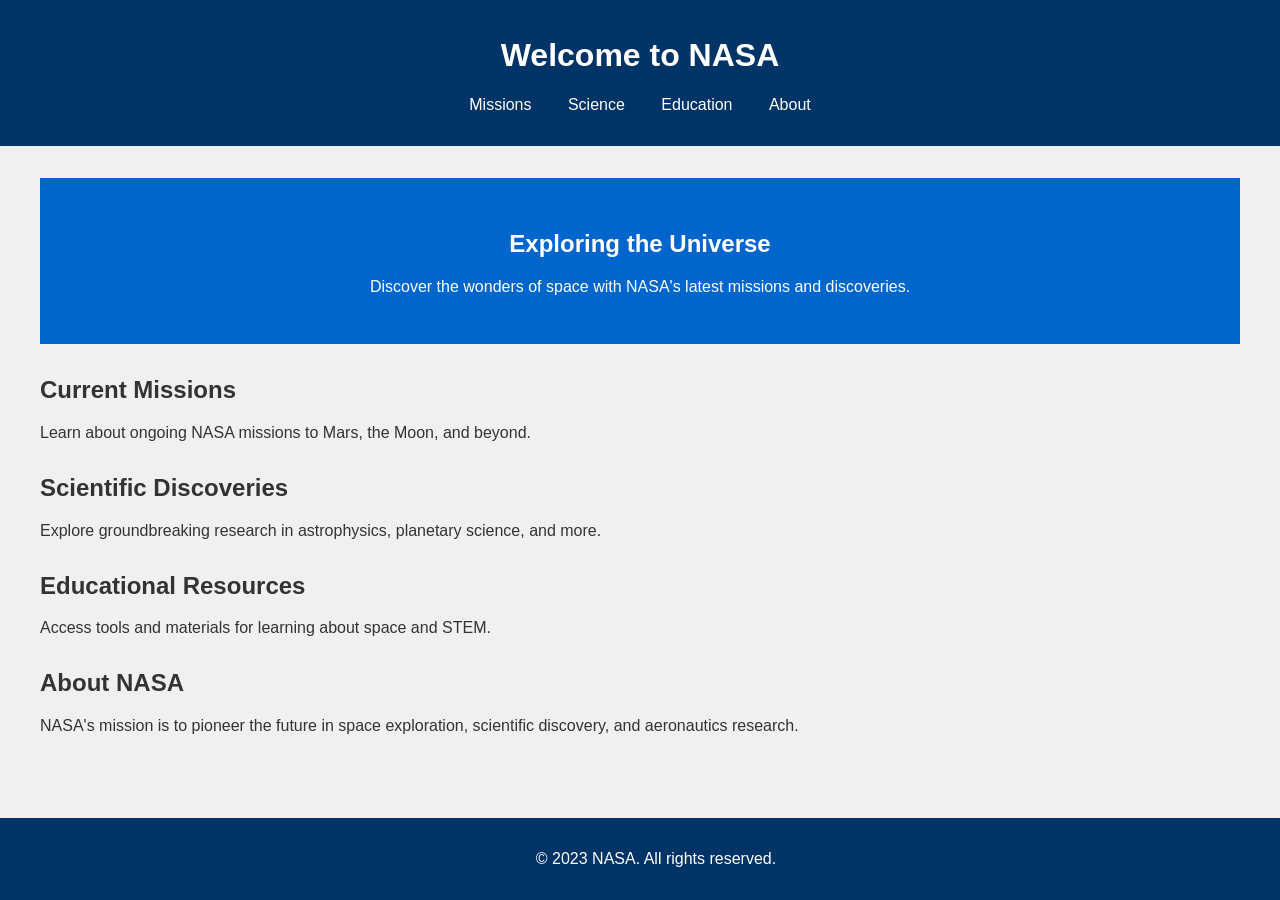
<file: index.html>
<!DOCTYPE html>
<html lang="en">
<head>
    <meta charset="UTF-8">
    <meta name="viewport" content="width=device-width, initial-scale=1.0">
    <title>NASA - National Aeronautics and Space Administration</title>
    <link rel="stylesheet" href="css/styles.css">
</h>
<body>
    <header>
        <h1>Welcome to NASA</h1>
        <nav>
            <ul>
                <li><a href="#missions">Missions</a></li>
                <li><a href="#science">Science</a></li>
                <li><a href="#education">Education</a></li>
                <li><a href="#about">About</a></li>
            </ul>
        </nav>
    </header>
    <main>
        <section id="hero">
            <h2>Exploring the Universe</h2>
            <p>Discover the wonders of space with NASA's latest missions and discoveries.</p>
        </section>
        <section id="missions">
            <h2>Current Missions</h2>
            <p>Learn about ongoing NASA missions to Mars, the Moon, and beyond.</p>
        </section>
        <section id="science">
            <h2>Scientific Discoveries</h2>
            <p>Explore groundbreaking research in astrophysics, planetary science, and more.</p>
        </section>
        <section id="education">
            <h2>Educational Resources</h2>
            <p>Access tools and materials for learning about space and STEM.</p>
        </section>
        <section id="about">
            <h2>About NASA</h2>
            <p>NASA's mission is to pioneer the future in space exploration, scientific discovery, and aeronautics research.</p>
        </section>
    </main>
    <footer>
        <p>&copy; 2023 NASA. All rights reserved.</p>
    </footer>
    <script src="js/script.js"></script>
</body>
</html>
</file>
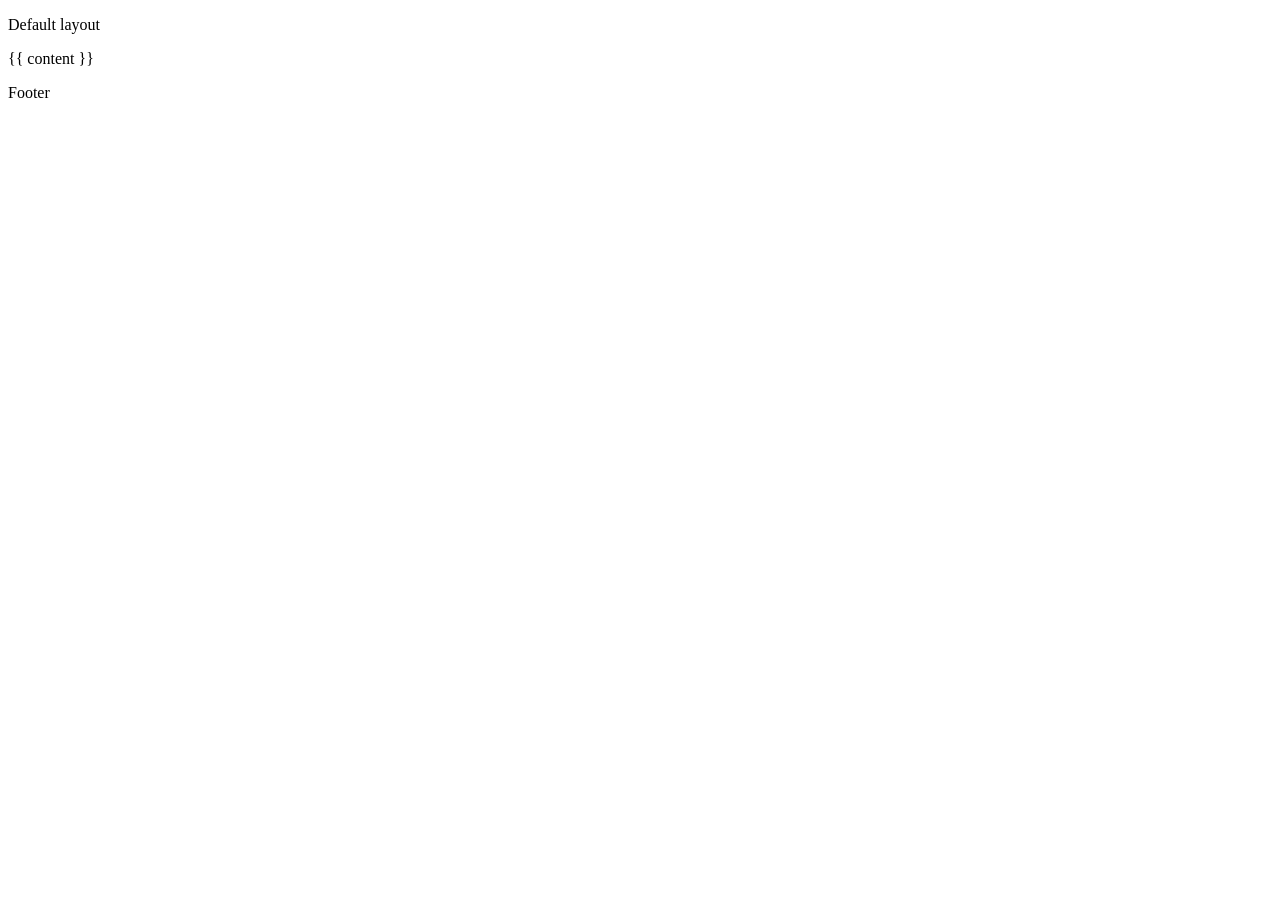
<file: default.html>
<!doctype html>
<html lang="en">
  <head>
    <meta charset="UTF-8" />
    <meta name="viewport" content="width=device-width, initial-scale=1.0" />
    <title>Document</title>
  </head>
  <body>
    <p>Default layout</p>
    {{ content }}

    <p>Footer</p>
  </body>
</html>
</file>
<file: css/styles.css>
body {
  font-family: Arial, sans-serif;
  margin: 0;
  padding: 0;
  background-color: #f0f0f0;
  color: #333;
}

header {
  background-color: #003366;
  color: white;
  padding: 1rem;
  text-align: center;
}

nav ul {
  list-style: none;
  padding: 0;
}

nav ul li {
  display: inline;
  margin: 0 1rem;
}

nav a {
  color: white;
  text-decoration: none;
}

main {
  max-width: 1200px;
  margin: 0 auto;
  padding: 2rem;
}

section {
  margin-bottom: 2rem;
}

#hero {
  background-color: #0066cc;
  color: white;
  padding: 2rem;
  text-align: center;
}

footer {
  background-color: #003366;
  color: white;
  text-align: center;
  padding: 1rem;
  position: fixed;
  bottom: 0;
  width: 100%;
}
</file>
